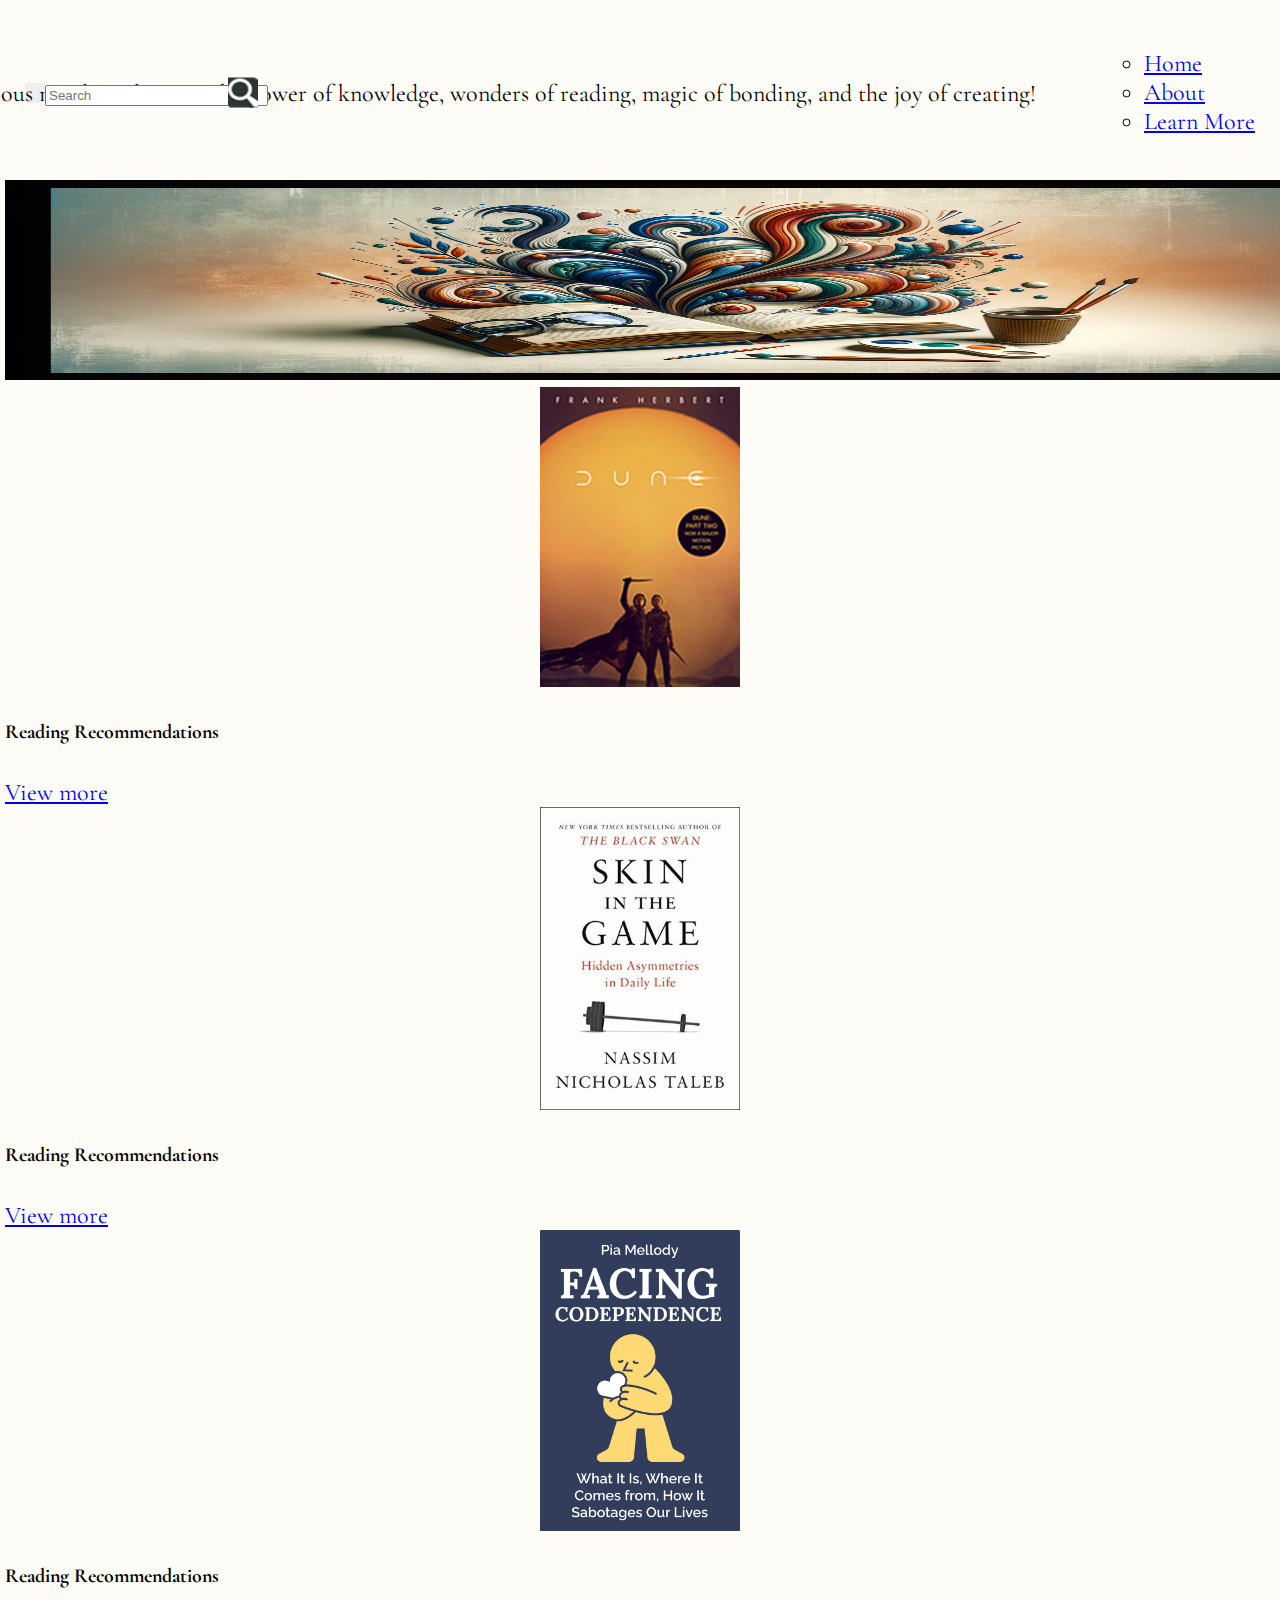
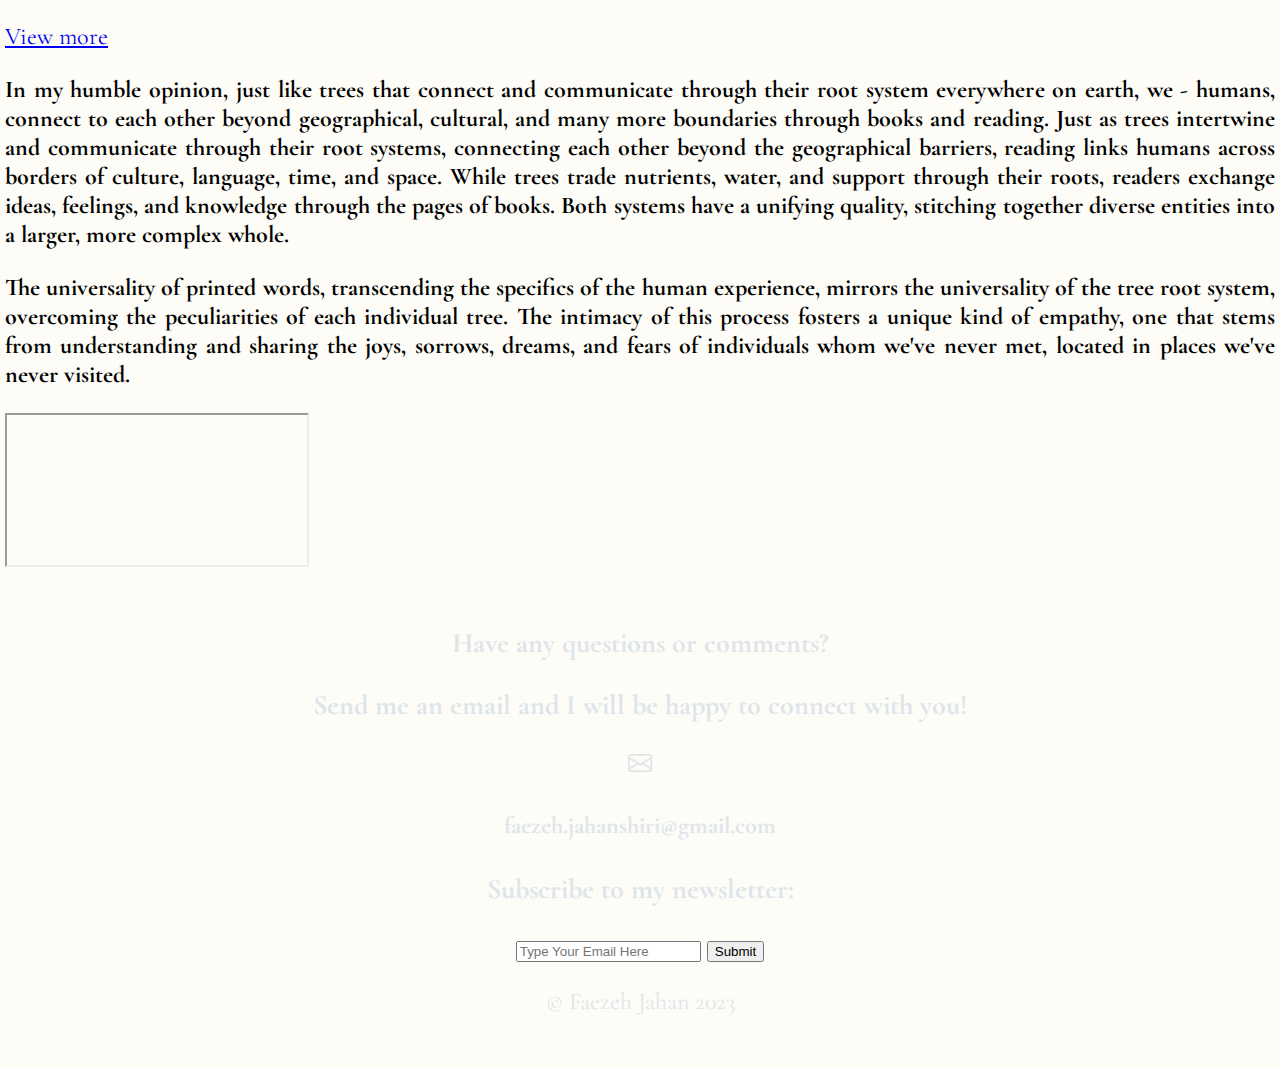
<file: About.html>
<!DOCTYPE html>
<html lang="en">

<head>
  <meta charset="UTF-8">
  <meta name="viewport" content="width=device-width, initial-scale=1">
  <link href="https://cdn.jsdelivr.net/npm/bootstrap@5.3.2/dist/css/bootstrap.min.css" rel="stylesheet"
    integrity="sha384-T3c6CoIi6uLrA9TneNEoa7RxnatzjcDSCmG1MXxSR1GAsXEV/Dwwykc2MPK8M2HN" crossorigin="anonymous" />
  <link href="https://cdnjs.cloudflare.com/ajax/libs/animate.css/4.1.1/animate.min.css" rel="stylesheet" />
  <link href="https://cdn.jsdelivr.net/npm/bootstrap-icons@1.5.0/font/bootstrap-icons.css" rel="stylesheet">
  <link href="./assets/Styles/style.css" rel="stylesheet" type="text/css" />
  <title>About</title>
</head>

<body>
  <header>
    <nav class="navbar bg-dark border-bottom border-bo" data-bs-theme="dark">
      <button class="navbar-toggler" type="button" data-bs-toggle="collapse" data-bs-target="#navbarSupportedContent"
        aria-controls="navbarSupportedContent" aria-expanded="false" aria-label="Toggle navigation">
        <span class="navbar-toggler-icon"></span>
      </button>

      <div class="search-container">
        <input type="text" placeholder="Search" />
        <button type="submit">
          <a href="#" id="search-icon" title="Search">
            <img src="./assets/images/search-icon.png" alt="Search Icon" />
          </a>
        </button>

      </div>
      <div class="col-6 text-center">
        <p class="navbar-text text-white mb-0">
          Welcome to Read, Connect, Create, a virtual hub for inspiring curious minds
          to discover the power of knowledge, wonders of reading, magic of bonding,
          and the joy of creating!
        </p>
      </div>
      <div class="collapse navbar-collapse" id="navbarSupportedContent">
        <ul class="navbar-nav me-auto mb-2 mb-lg-0">
          <div class="menu-primary-container">
            <ul id="top-menu" class="menu">
              <li class="menu-item">
                <a href="./index.html">Home</a>
              </li>
              <li id="menu-item-17"
                class="menu-item menu-item-type-post_type menu-item-object-page current-menu-item page_item page-item-2 current_page_item menu-item-17">
                <a href="#" aria-current="page">About</a>
              </li>
              <li id="menu-item-17"
                class="menu-item menu-item-type-post_type menu-item-object-page current-menu-item page_item page-item-2 current_page_item menu-item-17">
                <a href="LearnMore.html" aria-current="page">Learn More</a>
              </li>
            </ul>
          </div>
    </nav>
    <div>
      <img src="./assets/images/read3.png" class="img-fluid" alt="connecting" width="1400" height="200">
    </div>
  </header>

  <main class="container">
    <section class="features row my-3 p-1 rounded-3">
      <div class="col-sm-4">
        <div class="card">
          <a href="https://search.worldcat.org/title/1399967988" target="_blank">
            <img src="./assets/images/dune.png" class="card-img-bottom" alt="Dune Book Cover">
          </a>
          <div class="card-body">
            <h5 class="card-title">Reading Recommendations</h5>
            <a href="https://search.worldcat.org/" class="btn btn-primary" target="_blank">View more</a>
          </div>
        </div>
      </div>
      <div class="col-sm-4">
        <div class="card">
          <a href="https://www.goodreads.com/book/show/36064445-skin-in-the-game?ac=1&from_search=true&qid=Mjm7jIFGoD&rank=1"
            target="_blank">
            <img src="./assets/images/skin-in-the-game.jpg" class="card-img-bottom" alt="Skin in the Game">
          </a>
          <div class="card-body">
            <h5 class="card-title">Reading Recommendations</h5>
            <a href="https://www.goodreads.com/?ref=nav_hom" class="btn btn-primary" target="_blank">View more</a>
          </div>
        </div>
      </div>
      <div class="col-sm-4">
        <div class="card">
          <a href="https://search.worldcat.org/search?q=facing+codependence" target="_blank">
            <img src="./assets/images/facing-codependence.png" class="card-img-bottom" alt="Facing Codependence">
          </a>
          <div class="card-body">
            <h5 class="card-title">Reading Recommendations</h5>
            <a href="https://search.worldcat.org/" class="btn btn-primary" target="_blank">View more</a>
          </div>
        </div>
      </div>
    </section>
    <section>
      <p><strong>In my humble opinion, just like trees that connect and communicate through their root system
          everywhere on earth, we - humans, connect to each other beyond geographical,
          cultural, and many more boundaries through books and reading. Just as trees
          intertwine and communicate through their root systems, connecting each other
          beyond the geographical barriers, reading links humans across borders of culture,
          language, time, and space. While trees trade nutrients, water, and support through
          their roots, readers exchange ideas, feelings, and knowledge through the pages of
          books. Both systems have a unifying quality, stitching together diverse entities
          into a larger, more complex whole.</strong></p>
      <p><strong> The universality of printed words, transcending
          the specifics of the human experience, mirrors the universality of the tree root
          system, overcoming the peculiarities of each individual tree. The intimacy of this
          process fosters a unique kind of empathy, one that stems from understanding and
          sharing the joys, sorrows, dreams, and fears of individuals whom we've never met,
          located in places we've never visited.</strong></p>
    </section>
    <main class="container">
      <section class="row my-5">
        <div class="ratio ratio-16x9 video m-auto">
          <iframe src="https://www.youtube.com/embed/muuWRKYi09s" allowfullscreen></iframe>
        </div>
      </section>
    </main>

    <footer class="bg-dark border-bottom border-body" data-bs-theme="dark">
      <div class="card text-bg-dark mb-3" style="max-width: 50rem;">
        <div class="card-footer"></div>
        <h3 class="card-title">Have any questions or comments?</h3>
        <h3>Send me an email and I will be happy to connect with you!</h3>
        <i class="bi bi-envelope"></i>
        <h4>faezeh.jahanshiri@gmail.com</h4>
        <h3 class="card-title">Subscribe to my newsletter:</h3>
        <input type="email" placeholder="Type Your Email Here" />
        <button type="submit">Submit</button>
      </div>
      <p>© Faezeh Jahan 2023</p>
    </footer>

    <script src="https://cdn.jsdelivr.net/npm/bootstrap@5.3.2/dist/js/bootstrap.bundle.min.js"
      integrity="sha384-C6RzsynM9kWDrMNeT87bh95OGNyZPhcTNXj1NW7RuBCsyN/o0jlpcV8Qyq46cDfL" crossorigin="anonymous">
      </script>
</body>

</html>
</file>
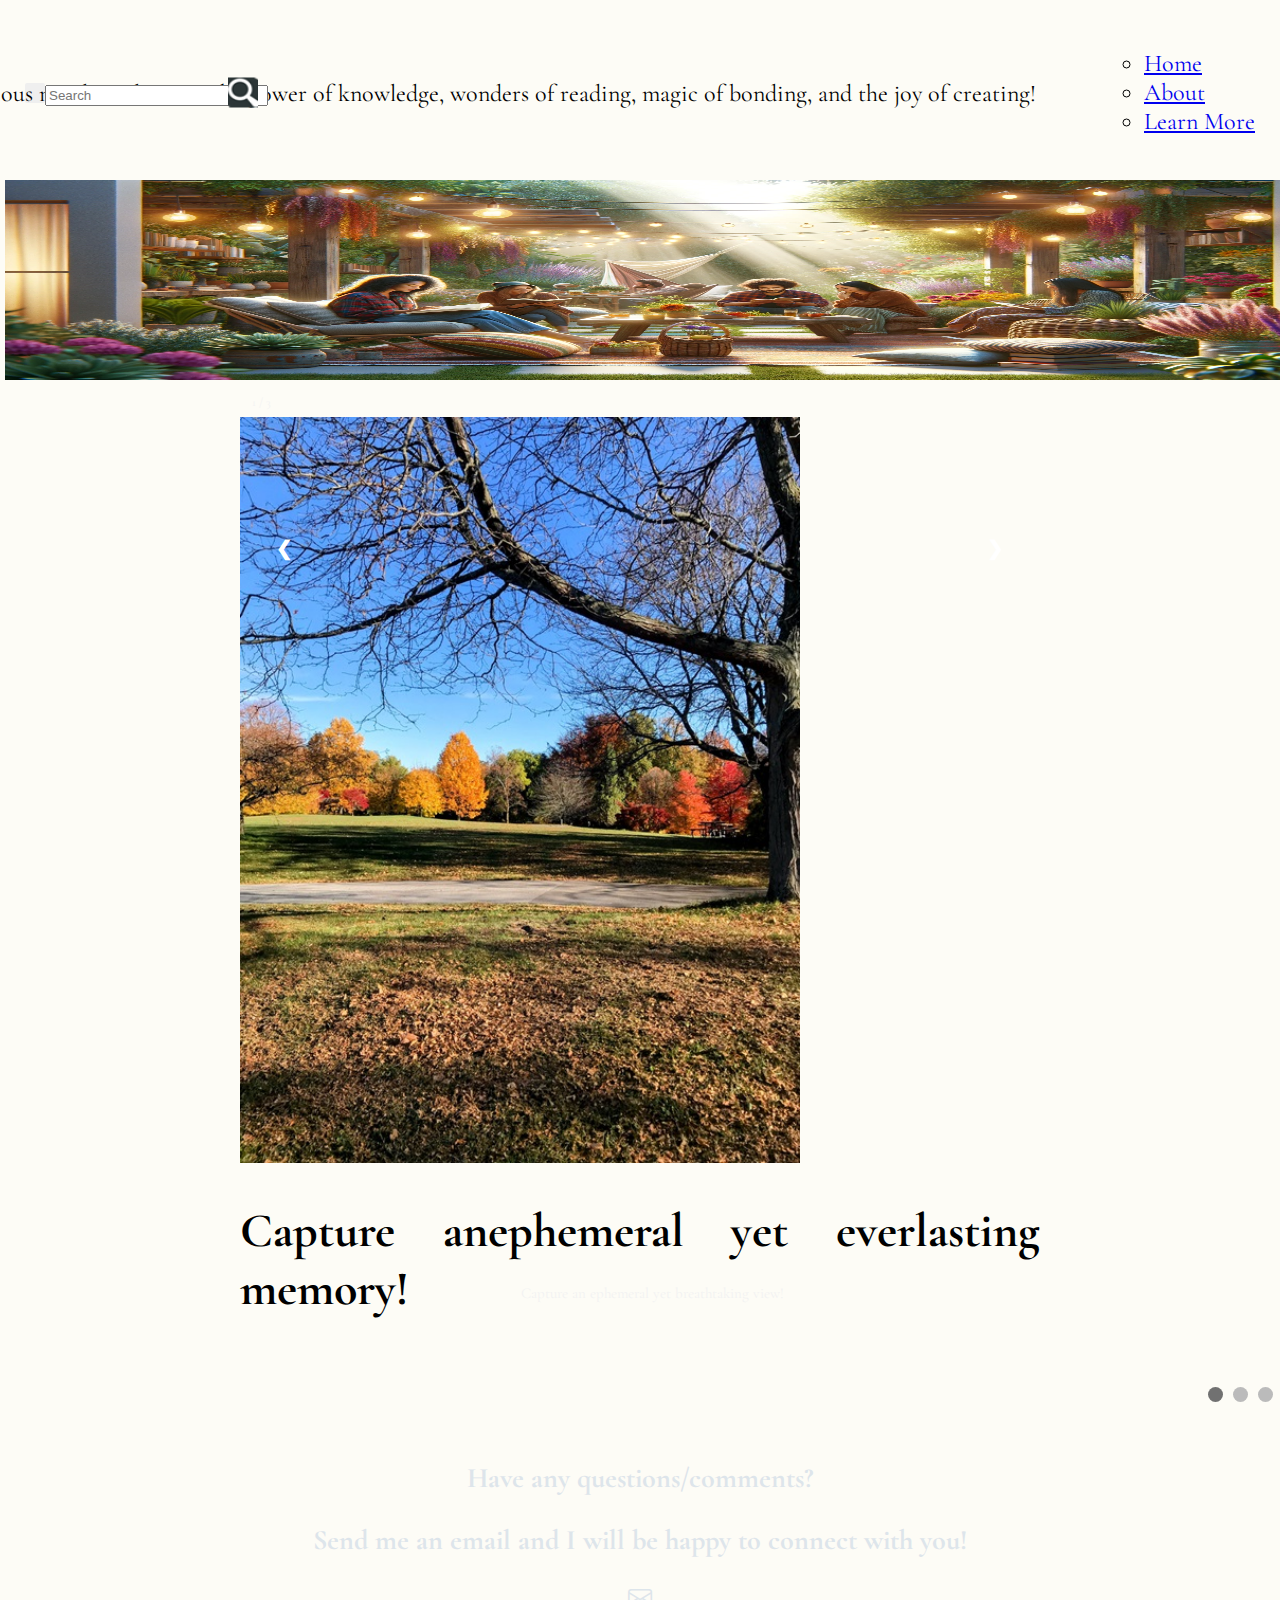
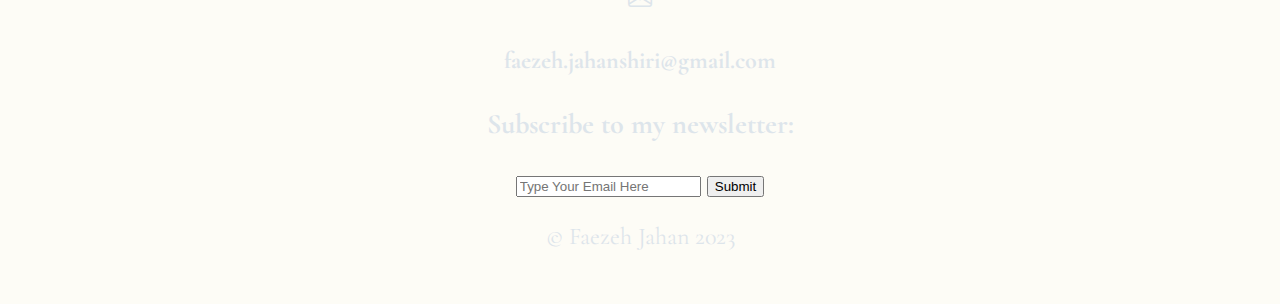
<file: LearnMore.html>
<!DOCTYPE html>
<html>

<head>
    <meta charset="utf-8" />
    <meta name="viewport" content="width=device-width, initial-scale=1">
    <link href="https://cdn.jsdelivr.net/npm/bootstrap@5.3.2/dist/css/bootstrap.min.css" rel="stylesheet"
        integrity="sha384-T3c6CoIi6uLrA9TneNEoa7RxnatzjcDSCmG1MXxSR1GAsXEV/Dwwykc2MPK8M2HN" crossorigin="anonymous" />
    <link href="https://cdnjs.cloudflare.com/ajax/libs/animate.css/4.1.1/animate.min.css" rel="stylesheet" />
    <link href="https://cdn.jsdelivr.net/npm/bootstrap-icons@1.5.0/font/bootstrap-icons.css" rel="stylesheet">
    <link href="./assets/Styles/style.css" rel="stylesheet" type="text/css" />
    <title>Read Connect Create</title>
</head>

<body>
    <header>
        <nav class="navbar bg-dark border-bottom border-bo" data-bs-theme="dark">
            <button class="navbar-toggler" type="button" data-bs-toggle="collapse"
                data-bs-target="#navbarSupportedContent" aria-controls="navbarSupportedContent" aria-expanded="false"
                aria-label="Toggle navigation">
                <span class="navbar-toggler-icon"></span>
            </button>
            <div class="search-container">
                <input type="text" placeholder="Search" />
                <button type="submit">
                    <a href="#" id="search-icon" title="Search">
                        <img src="./assets/images/search-icon.png" alt="Search Icon" />
                    </a>
                </button>
            </div>
            <div class="col-6 text-center">
                <p class="navbar-text text-white mb-0">
                    Welcome to Read, Connect, Create, a virtual hub for inspiring curious minds
                    to discover the power of knowledge, wonders of reading, magic of bonding, and the joy of creating!
                </p>
            </div>
            <div class="collapse navbar-collapse" id="navbarSupportedContent">
                <ul class="navbar-nav me-auto mb-2 mb-lg-0">
                    <div class="menu-primary-container">
                        <ul id="top-menu" class="menu">
                            <li class="menu-item">
                                <a href="./index.html">Home</a>
                            </li>
                            <li id="menu-item-17"
                                class="menu-item menu-item-type-post_type menu-item-object-page current-menu-item page_item page-item-2 current_page_item menu-item-17">
                                <a href="About.html" aria-current="page">About</a>
                            </li>
                            <li id="menu-item-17"
                                class="menu-item menu-item-type-post_type menu-item-object-page current-menu-item page_item page-item-2 current_page_item menu-item-17">
                                <a href="LearnMore.html" aria-current="page">Learn More</a>
                            </li>
                        </ul>
                    </div>
        </nav>
        <img src="./assets/images/image1.png" class="img-fluid" alt="Reading" width="1400" height="200"
            class="custom-header">
        </nav>
    </header>

    <main class="container">
        <section>
            <div class="slideshow-container">
                <div class="mySlides fade">
                    <div class="numbertext">1 / 3</div>
                    <img src="./assets/images/Highland-park.jpg" alt="Highland Park in Autumn" />
                    <div class="text">Capture an ephemeral yet breathtaking view!</div>
                    <h1>Capture anephemeral yet everlasting memory!</h1>
                </div>
                <div class="mySlides fade">
                    <div class="numbertext">2 / 3</div>
                    <img src="./assets/images/Learn-to-sew.png" alt="Learn how to sew" />
                    <div class="text">Learn a new skill...</div>
                    <h1>Learn a new skill..</h1>
                </div>
                <div class="mySlides fade">
                    <div class="numbertext">3 / 3</div>
                    <img src="./assets/images/pick-raspberries.png" alt="Pick Raspberries" />
                    <div class="text">Spend more time in the nature!</div>
                    <h1>Spend more time in the nature!</h1>
                </div>
                <div>
                    <a class="prev" onclick="moveSlides(-1)">&#10094;</a>
                    <a class="next" onclick="moveSlides(1)">&#10095;</a>
                </div>
            </div>
            <br>
            <div style="text-align:right">
                <span class="dot" onclick="currentSlide(1)" aria-label="Slide 1"></span>
                <span class="dot" onclick="currentSlide(2)" aria-label="Slide 2"></span>
                <span class="dot" onclick="currentSlide(3)" aria-label="Slide 3"></span>
            </div>

        </section>
    </main>
    <footer class="bg-dark border-bottom border-body" data-bs-theme="dark">
        <div class="card text-bg-dark mb-3" style="max-width: 50rem;">
            <div class="card-footer"></div>
            <h3 class="card-title">Have any questions/comments?</h3>
            <h3>Send me an email and I will be happy to connect with you!</h3>
            <i class="bi bi-envelope"></i>
            <h4>faezeh.jahanshiri@gmail.com</h4>
            <h3 class="card-title">Subscribe to my newsletter:</h3>
            <input type="email" placeholder="Type Your Email Here" />
            <button type="submit">Submit</button>
        </div>
        <p>© Faezeh Jahan 2023</p>
    </footer>

    <script>
        document.addEventListener("DOMContentLoaded", function () {
            let slideIndex = 0;
            showSlides();

            function showSlides() {
                console.log('showSlides function is running');
                let i;
                let slides = document.getElementsByClassName("mySlides");
                let dots = document.getElementsByClassName("dot");
                for (i = 0; i < slides.length; i++) {
                    slides[i].style.display = "none";
                }
                slideIndex++;
                if (slideIndex > slides.length) { slideIndex = 1 }
                for (i = 0; i < dots.length; i++) {
                    dots[i].className = dots[i].className.replace(" active", "");
                }
                slides[slideIndex - 1].style.display = "block";
                dots[slideIndex - 1].className += " active";
                setTimeout(showSlides, 8000);
            }
        });

    </script>

    <script src="https://cdn.jsdelivr.net/npm/bootstrap@5.3.2/dist/js/bootstrap.bundle.min.js"
        integrity="sha384-C6RzsynM9kWDrMNeT87bh95OGNyZPhcTNXj1NW7RuBCsyN/o0jlpcV8Qyq46cDfL"
        crossorigin="anonymous"></script>
</body>

</html>
</file>
<file: assets/Styles/style.css>
@import url("https://fonts.googleapis.com/css2?family=Cormorant+Garamond:ital@1&display=swap");

body {
  font-family: "Cormorant Garamond", serif;
  background-color: rgb(253, 252, 246);
  font-size: x-large;
  text-align: justify;
  margin: 5px;
}

.navbar {
  display: flex;
  justify-content: space-between;
  align-items: center;
  position: relative;
  padding: 20px 20px; 
  padding-right: 20px; 
  min-height: 90px;
  z-index: 2; 
}

.navbar-text {
  white-space: nowrap;
  position: absolute;
  top: 50px;
  bottom: 60;
  left: 0;
  right: 0;
  transform: translateX(-50%);
  animation: scrollLeft 30s linear infinite;
  z-index: 2; 
}

.search-container {
  position: relative;
  margin-right: auto;
  z-index: 3; 
}

.search-container input {
  padding-right: 2.5rem; 
}

.search-container button {
  position: absolute;
  top: 50%; 
  right: 0; 
  border: none; 
  background: none; 
  transform: translateY(-50%); 
}

.search-container button img {
  height: 1rem; 
}

#search-icon {
   position: relative;
   top: 50%;
   right: 0px;
   transform: translateY(-50%);
}

#search-icon img {
  width: 30px;
  height:30px;
  align-self: flex-end;
}


header .top-bar-wrapper {
  display: flex;
  align-items: center;
  justify-content: center;
}

header h1 {
  margin-bottom: 10px;
  margin-top: 15px; 
}

header button {
  border: none;
  padding: 10px 10px;  
  color: #f0f3f4;
  font-size: .1em;
  cursor: pointer;  
  border-radius: 2px; 
}

header button:hover {
  background-color: #8a0b06;
}

@keyframes scrollLeft {
  0% {
    transform: translateX(100%);
  }
  100% {
    transform: translateX(-100%);
  }
}

.btn-lg {
   background-color: #8a0b06;
   position: flex-start;
   margin-bottom: 0px;
}

.card-img-bottom {
  max-width: 200px; 
  max-height: 400px; 
  display: block;
  margin: auto; 
}

footer {
  color: #dde5eb;
  padding: 1em;
  display: flex;
  flex-direction: column;
  align-items: center;
  justify-content: relative;
}

footer p { 
  margin-bottom: 1 rem;
}

footer .card {
  text-align: center;
}


.slideshow-container img {
  position: relative;
  width: 70%; 
  max-width: 800px; 
  margin: auto;
  overflow: hidden; 
}

/* Slideshow container */
.slideshow-container {
  max-width: 800px;
  position: relative;
  margin: auto;
}


/* Next & previous buttons */
.prev, .next {
  cursor: pointer;
  position: absolute;
  top: 10%;
  width: auto;
  padding: 36px;
  margin-top: 20px;
  color: white;
  font-weight: bold;
  font-size: 20px;
  transition: 0.8s ease;
  border-radius: 0 3px 3px 0;
  user-select: none;
}


.next {
  right: 0;
  border-radius: 3px 0 0 3px;
}

.prev:hover, .next:hover {
  background-color: rgba(0,0,0,0.8);
}

/* Caption text */
.text {
  color: #f2f2f2;
  font-size: 15px;
  padding: 8px 12px;
  position: absolute;
  bottom: 8px;
  width: 100%;
  text-align: center;
}

/* Number text (1/3) */
.numbertext {
  color: #f2f2f2;
  font-size: 12px;
  padding: 8px 12px;
  position: relative;
  top: 0;
}

/* The dots styles*/
.dot {
  cursor: pointer;
  height: 15px;
  width: 15px;
  margin: 0 2px;
  background-color: #bbb;
  border-radius: 50%;
  display: inline-block;
  transition: background-color 0.6s ease;
}

.active, .dot:hover {
  background-color: #717171;
}

/* Fading animation */
.fade {
  animation-name: fade;
  animation-duration: 5.5s;
}

@keyframes fade {
  from {opacity: .1}
  to {opacity: 2}
}

@media screen and (max-width: 60px) {
  .video {
    width: 90%;
  }

}
</file>
